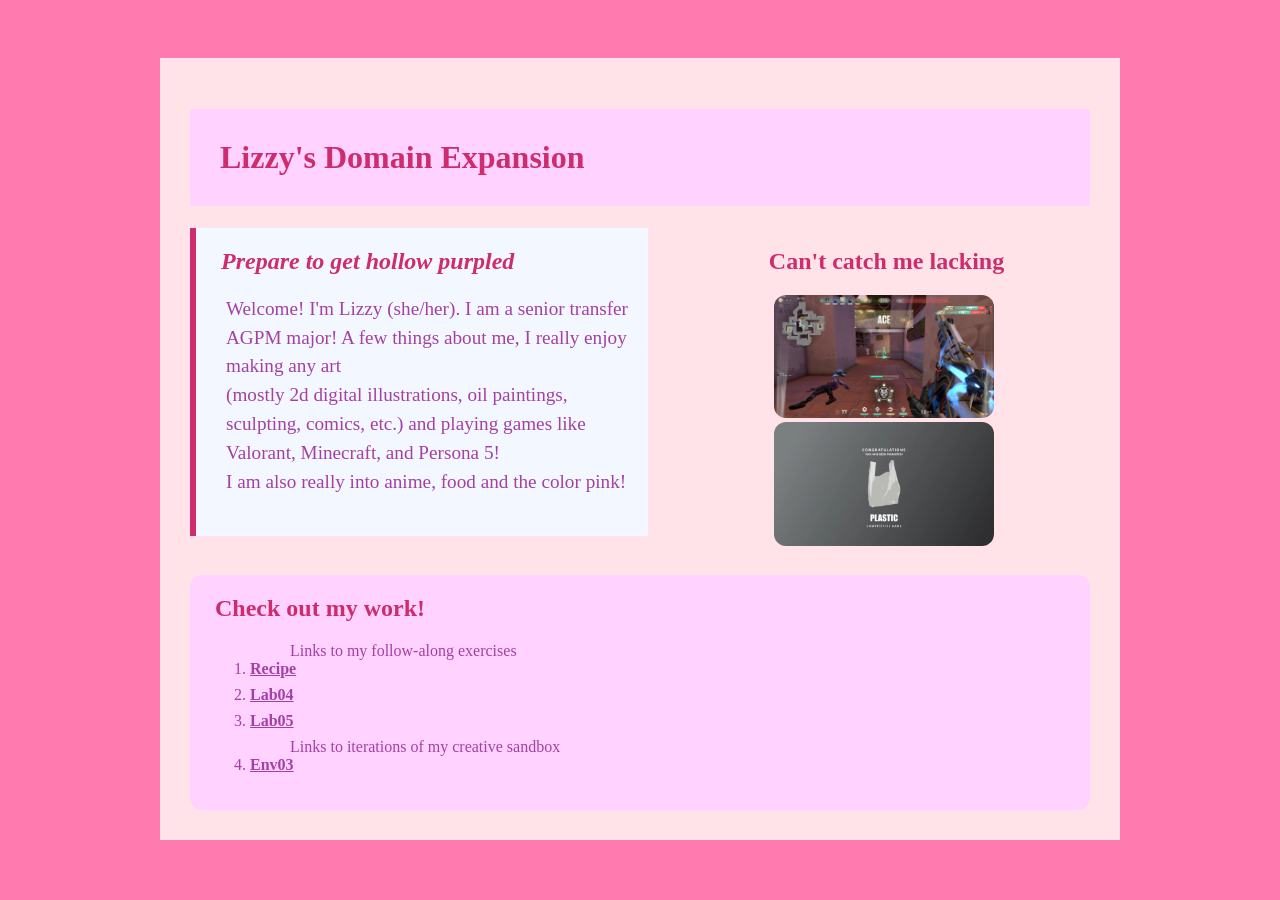
<file: index.html>
<!doctype html>
<html lang="en">

<head>
    <title> Lizzy's Domain Expansion </title>
    <meta charset="utf-8">
    <link href="site.css" rel="stylesheet" type="text/css">

</head>

<body>
    <!-- All visible page content goes between <body> and </body> --->

<div id="page">
<!-- ...all of your current page content goes here... -->
        
    <h1> Lizzy's Domain Expansion </h1>

<div class="top-section">

    <div id="introduction">
        <h2> Prepare to get hollow purpled </h2>

        <p> 
             Welcome! I'm Lizzy (she/her). I am a senior transfer AGPM major! 
             A few things about me, I really enjoy making any art </br> (mostly 2d digital illustrations, 
             oil paintings, sculpting, comics, etc.) and playing games like 
             Valorant, Minecraft, and Persona 5! </br> I am also really into anime, food
             and the color pink! 
         </p> 
    </div>

    <div class="profile">
        <h2> Can't catch me lacking</h2> 
        <img src="LizzyACE.png">
        <img src="plasticrank.jpg">
    </div>
</div>

    <div class="navigation">
         <h2> Check out my work! </h2> 

        <ol>
             <ul> Links to my follow-along exercises </ul>
             <li> <a href="exercises/recipes/pancakes.html"> Recipe </a></li>
             <li><a href="exercises/lab04.html"> Lab04</a> </li>
             <li><a href="exercises/lab05.html"> Lab05 </a> </li>
             <ul>Links to iterations of my creative sandbox</ul>
             <li><a href="environ/env03.html">Env03 </a></li>
         </ol>
    </div>

</div> 

</body>
</html>
</file>
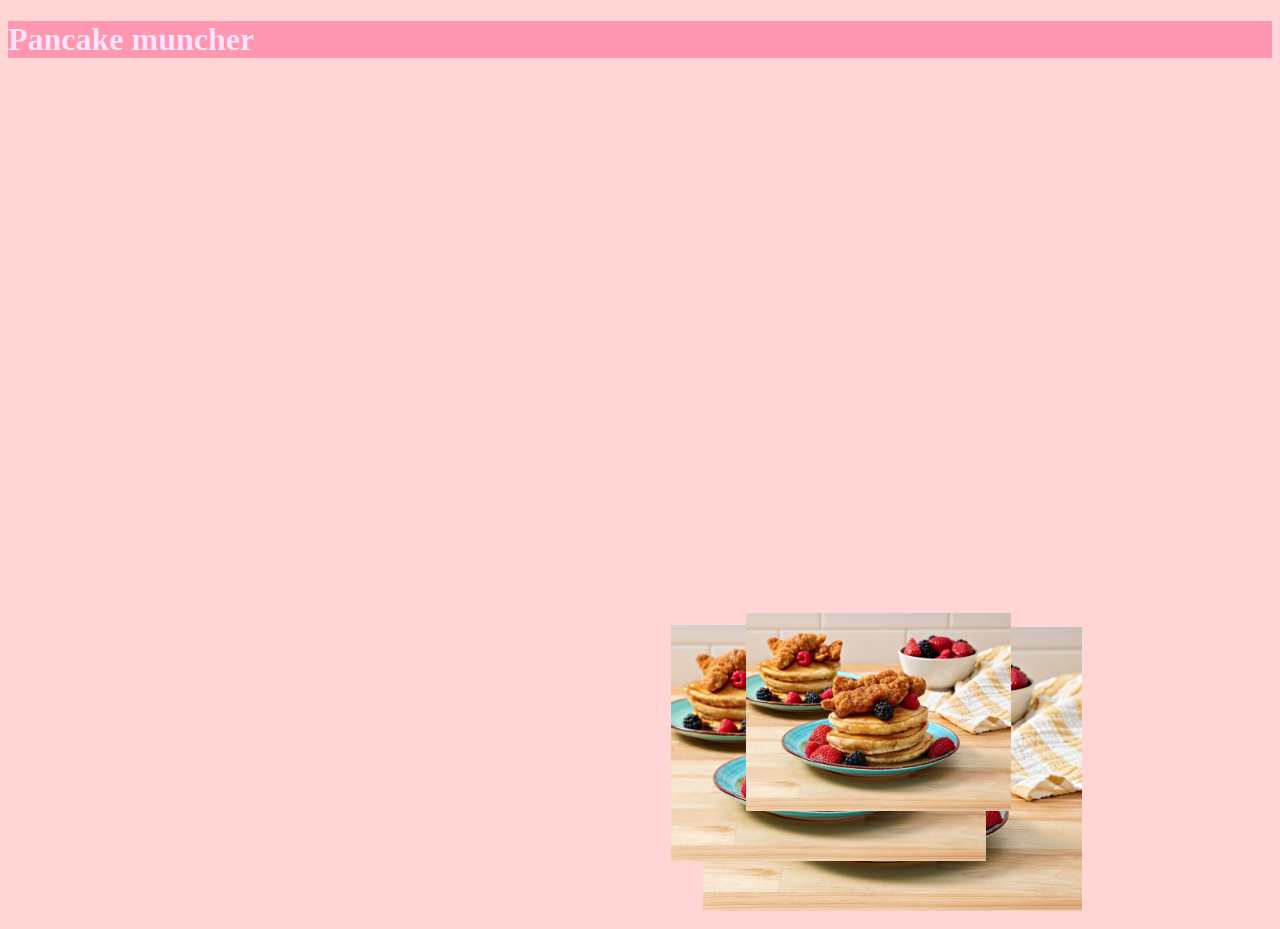
<file: exercises/recipes/index.html>
<!DOCTYPE html>
<html lang="en">
<head>
    <meta charset="UTF-8">
    <meta name="viewport" content="width=device-width, initial-scale=1.0">
    <title>Document</title>

    <link href="recipes.css" rel="stylesheet"/>
<link rel="preconnect" href="https://fonts.googleapis.com">
<link rel="preconnect" href="https://fonts.gstatic.com" crossorigin>
<link href="https://fonts.googleapis.com/css2?family=Pinyon+Script&display=swap" rel="stylesheet">

</head>
<body id="pan-home">
    <h1 class="Pinyon Script ">  Pancake muncher </h1> 

    <div id="chicken"> 
       <a href="pancakes.html">
        <img src="images/chicken-and-pancakes-scaled.jpg" />
       </a>

       <div id="chicken2"> 
       <a href="pancakes.html">
        <img src="images/chicken-and-pancakes-scaled.jpg" />
       </a> 

       <div id="chicken3"> 
       <a href="pancakes.html">
        <img src="images/chicken-and-pancakes-scaled.jpg" />
       </a>
    </div> 
</body>
</html>
</file>
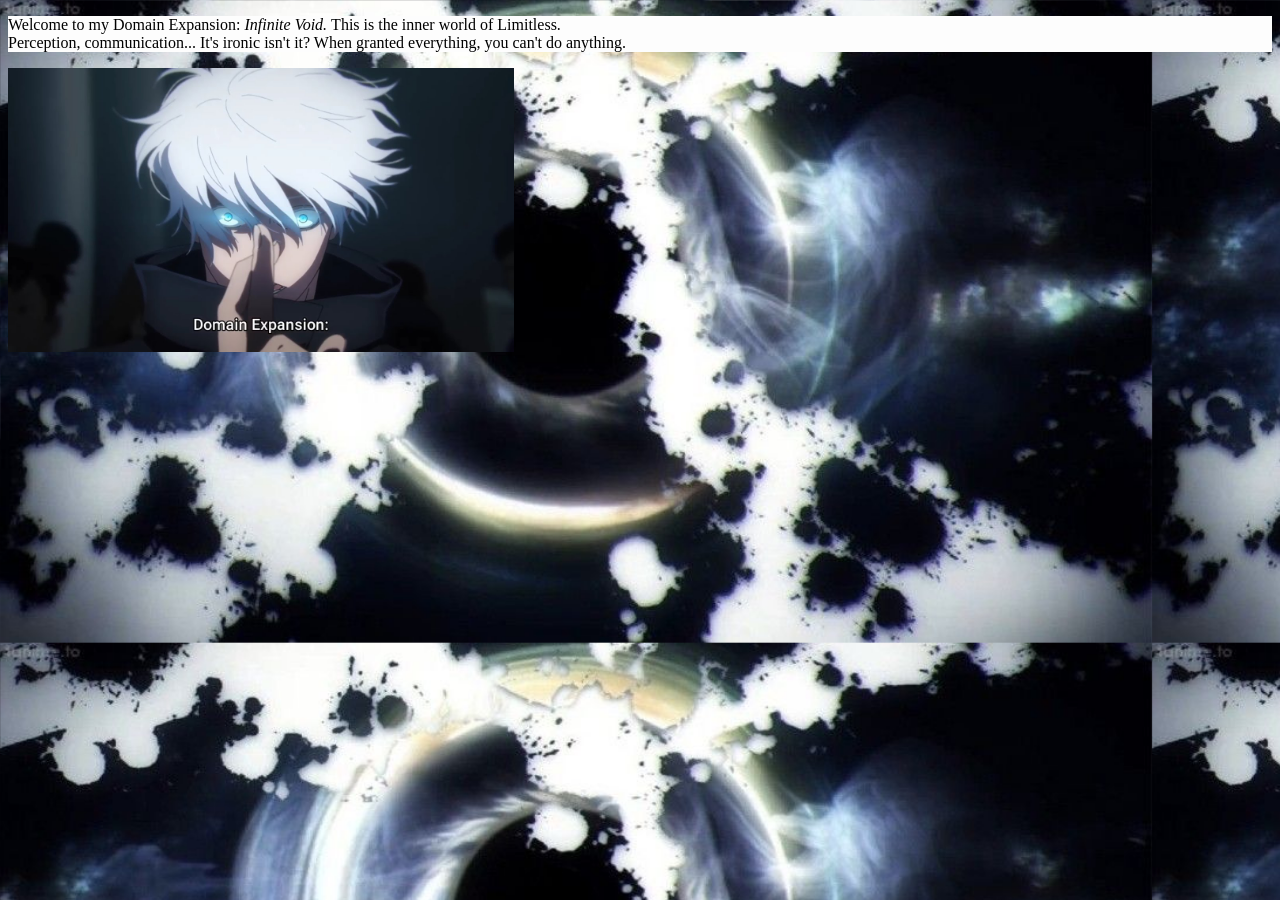
<file: environ/env01.html>
<!doctype html>
<html lang="en">
<head>
    <meta charset="utf-8">
    <title>Environment 01</title>
    <link href="env01.css" rel="stylesheet" type="text/css">

  </head>

<body> 
<p> Welcome to my Domain Expansion: <em> Infinite Void. </em> This is the inner world of Limitless. 
  </br> Perception, communication... It's ironic isn't it? When granted everything, you can't do
  anything. 
</p>

<img id="gojo" src="Gojo.jpg">

</body>
</html>
</file>
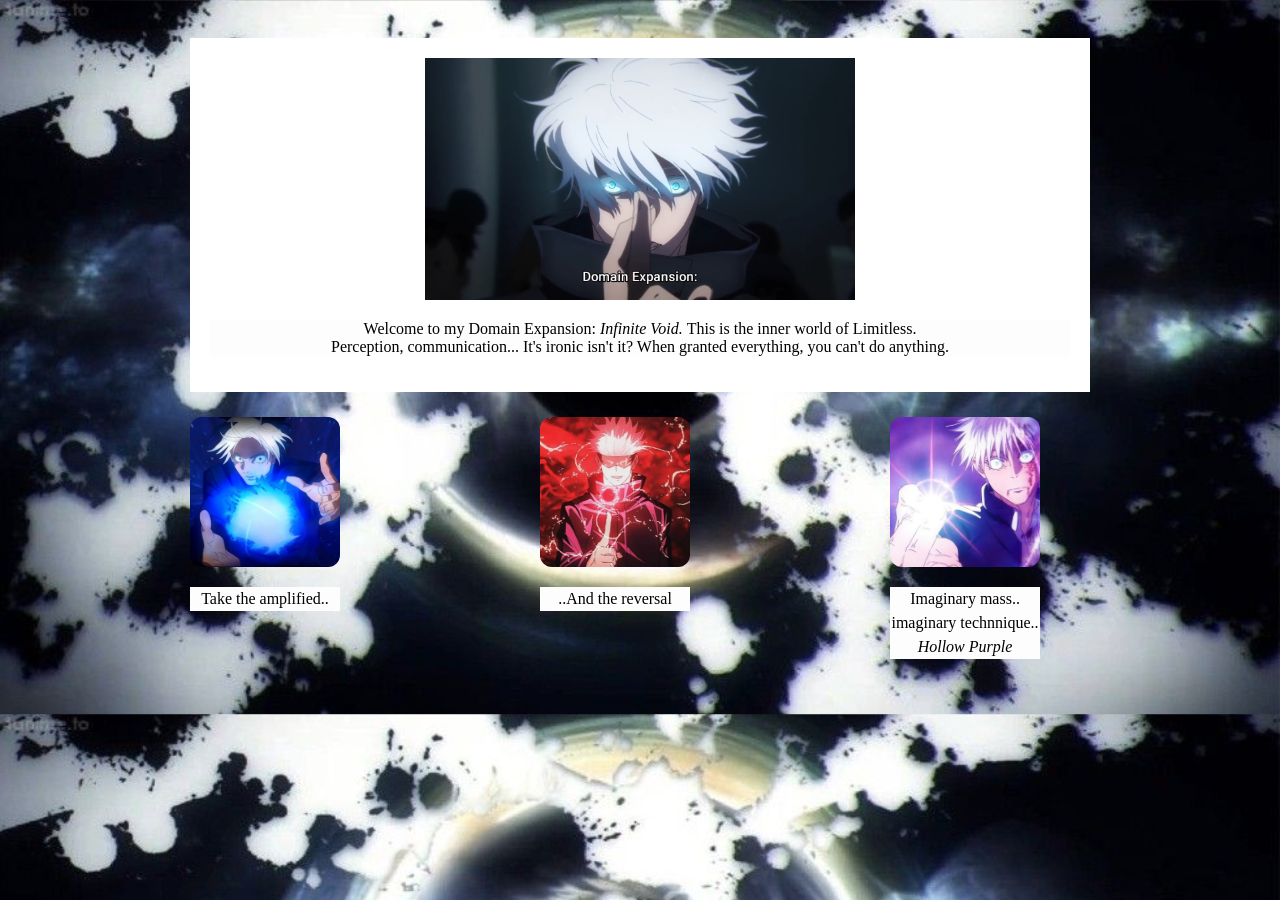
<file: environ/env02.html>
<!doctype html>
<html lang="en">
<head>
    <meta charset="utf-8">
    <title>Environment 01</title>
    <link href="env02.css" rel="stylesheet" type="text/css">
</head>


<body> 

<div id="page">
<div class="top-section">
    <div id="top"> 
        <img id="gojo" src="Gojo.jpg">
        <p> Welcome to my Domain Expansion: <em> Infinite Void. </em> This is the inner world of Limitless. 
        </br> Perception, communication... It's ironic isn't it? When granted everything, you can't do
        anything. 
        </p>
    </div> 
</div>

<div class="main"> 
    <div id="blue"> 
        <img src="blue-orb.jpg"> 
        <p> Take the amplified.. </p> 
    </div>

    <div id="red"> 
        <img src="red-orb.jpg"> 
        <p> ..And the reversal </p> 
    </div>

    <div id="purple"> 
        <img src="hollowpurple.png"> 
        <p> Imaginary mass.. 
        </br> imaginary technnique.. 
        </br> <em> Hollow Purple <em> 
    </div> 

</div> 
</div> 

</body> 

</html>
</file>
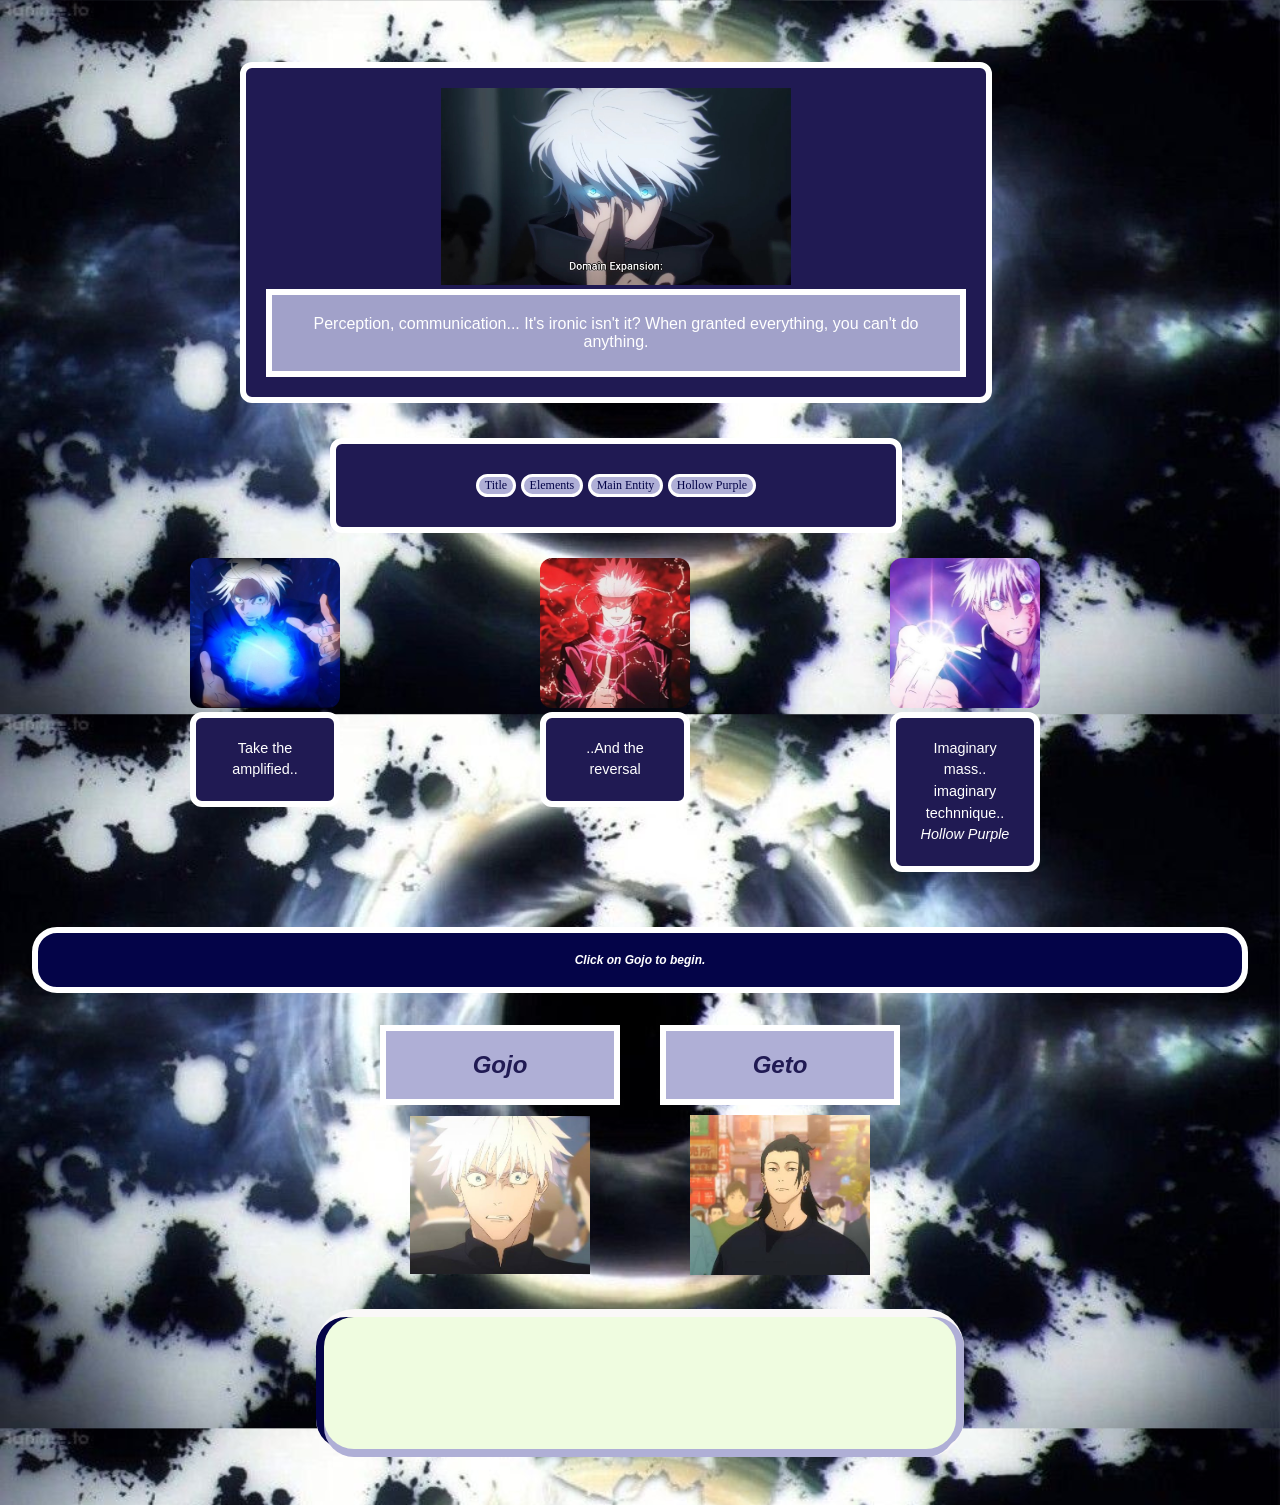
<file: environ/env03.html>
<!doctype html>
<html lang="en">
<head>
    <meta charset="utf-8">
    <title>Environment 01</title>

    <link rel="stylesheet" href="env03.css">
    <script src="https://code.jquery.com/jquery-3.7.1.min.js"></script>
    <script src="env03.js" defer></script>
</head>


<body> 

<div id="page">
<div class="top-section">
    <div id="top"> 
        <img id="gojo" src="Gojo.jpg">
        <p> Perception, communication... It's ironic isn't it? When granted everything, you can't do
        anything.</p>
    </div> 
</div>


<div id="environment-output">
 <button id="title"> Title </button>
 <button id="elements"> Elements </button> 
 <button id="main-entity"> Main Entity </button> 
 <button id="hol-purp"> Hollow Purple </button> 
</div>


 <div id="output"></div>

<div class="main"> 
    <div id="blue"> 
        <img src="blue-orb.jpg"> 
        <p> Take the amplified.. </p> 
    </div>

    <div id="red"> 
        <img src="red-orb.jpg"> 
        <p> ..And the reversal </p> 
    </div>

    <div id="purple"> 
        <img src="hollowpurple.png"> 
        <p> Imaginary mass.. 
        </br> imaginary technnique.. 
        </br> <em> Hollow Purple <em> 
    </div> 
</div> 
</div> 

    <p id="turn-message">Click on Gojo to begin.</p>

    <div id="scene">

        <div class="character" id="panel-a">
            <h2> Gojo </h2>
            <img id="character-a" src="gojojjk.jpeg" alt="Character A">
        </div>

        <div class="character" id="panel-b">
            <h2> Geto </h2>
            <img id="character-b" src="getojjk.jpeg" alt="Character B">
        </div>

    </div>

    <div id="chat"></div>

    <div id="answers">
        <button id="answer-green" type="button">Satoru Gojo bc strongest</button>
        <button id="answer-pink" type="button">Strongest bc Satoru Gojo </button>
    </div>

</body> 

</html>
</file>
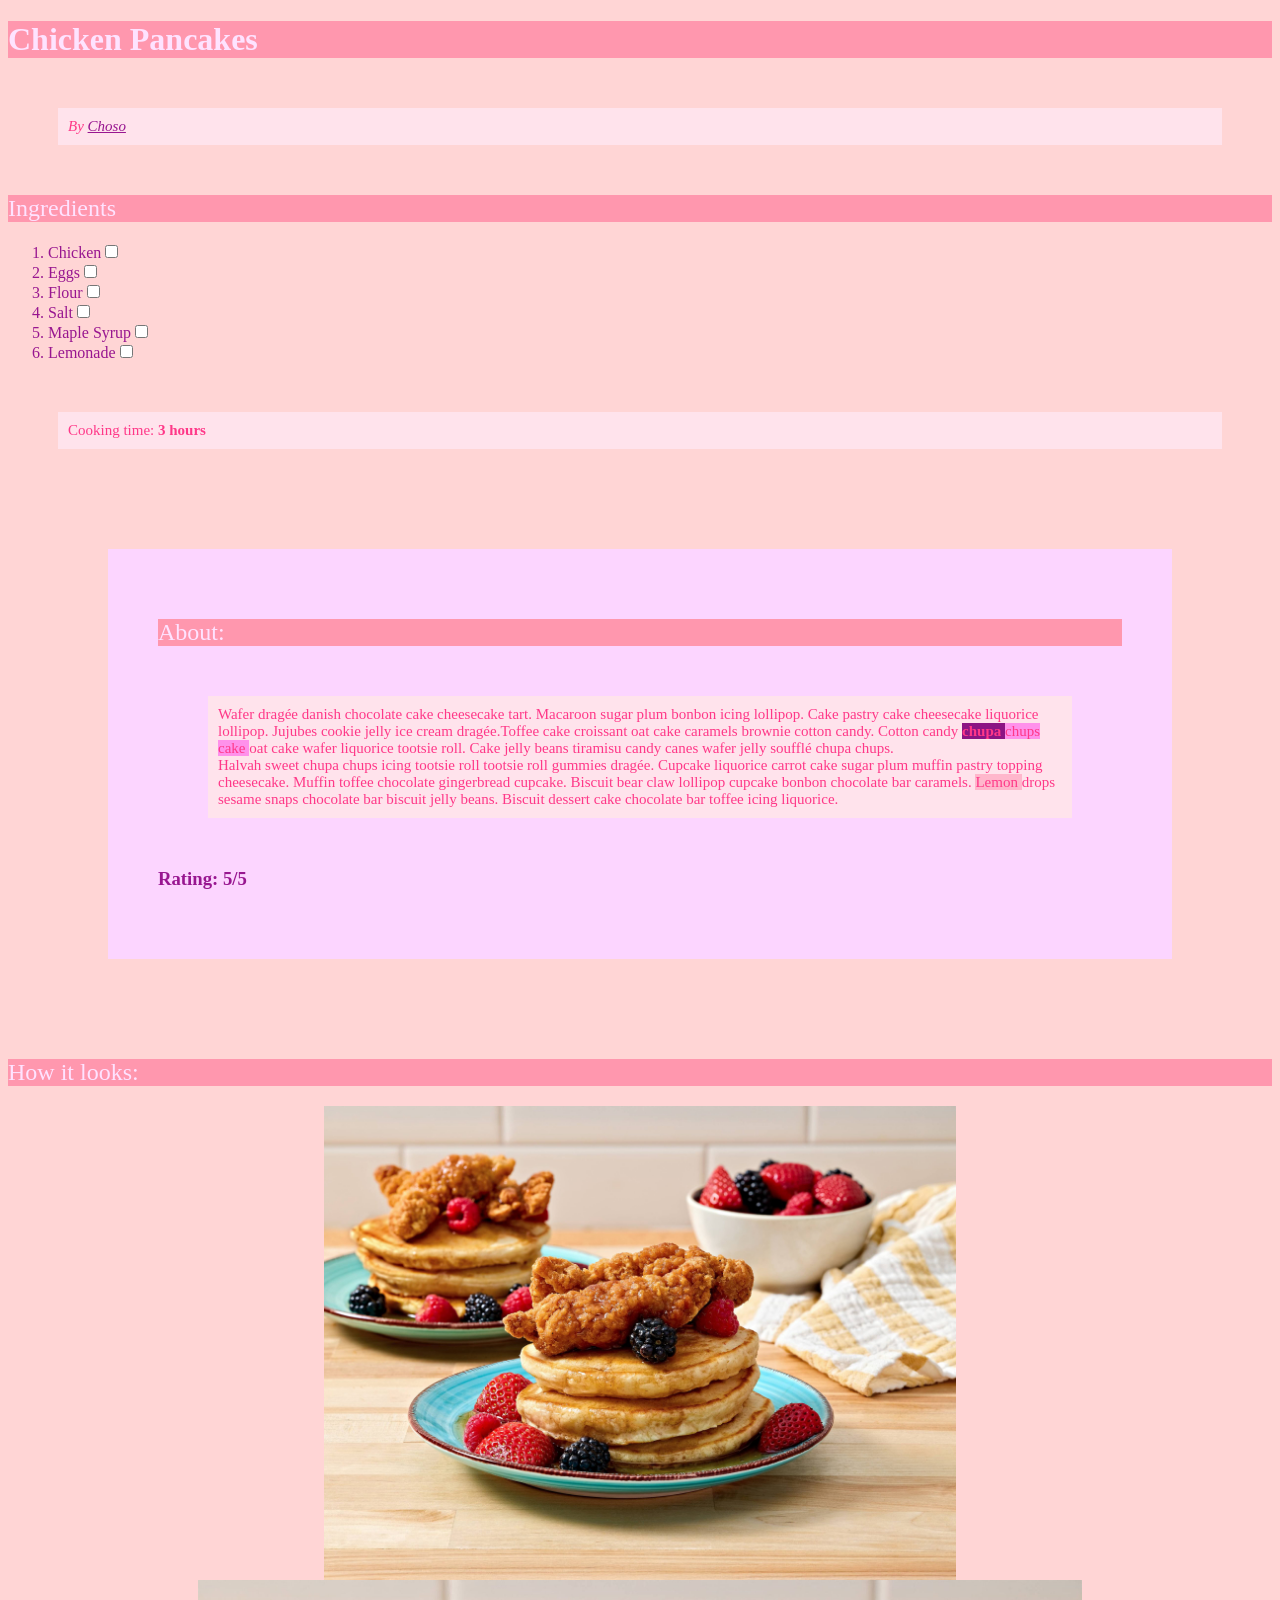
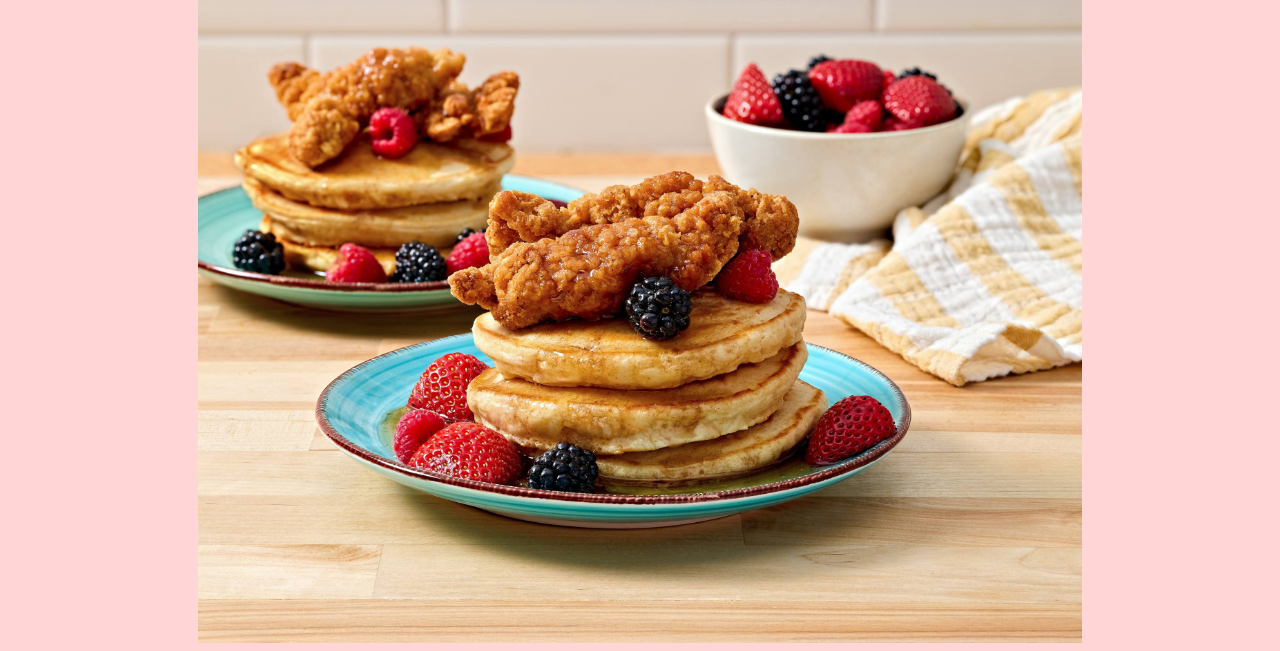
<file: exercises/ex01.html>
<!DOCTYPE html>

<html>
<!-- head is for meta info --->
    <head> 
        <title> Pancake Recipe </title> 
        <link href="ex01.css" rel="stylesheet" type="text/css"/>
    </head> 

<!-- head is for real content --->
    <body> 
        <h1>Chicken Pancakes</h1>

        <p><em>By <a href="https://jujutsu-kaisen.fandom.com/wiki/Choso"> Choso <a/a></em></p>

        <h2>Ingredients</h2>
        <ol>
        <li>Chicken<input type="checkbox"></li>
        <li>Eggs<input type="checkbox"></li>
        <li>Flour<input type="checkbox"></li>
        <li>Salt<input type="checkbox"></li>
        <li>Maple Syrup<input type="checkbox"></li>
        <li>Lemonade<input type="checkbox"></li>
        </ol>

        <p>Cooking time: <strong> 3 hours </strong> </p>

    <div id="main">    
        <h2>About:</h2>
        <p> Wafer dragée danish chocolate cake cheesecake tart. Macaroon sugar plum bonbon icing lollipop.
            Cake pastry cake cheesecake liquorice lollipop. Jujubes cookie jelly ice cream dragée.Toffee 
            cake croissant oat cake caramels brownie cotton candy. Cotton candy <span class="highlight_01"> 
           <strong> chupa </strong> chups cake </span> oat cake wafer liquorice tootsie roll. Cake jelly beans tiramisu candy 
            canes wafer jelly soufflé chupa chups. <br/> Halvah sweet chupa chups icing tootsie roll tootsie roll
            gummies dragée. Cupcake liquorice carrot cake sugar plum muffin pastry topping cheesecake. Muffin toffee 
            chocolate gingerbread cupcake. Biscuit bear claw lollipop cupcake bonbon chocolate bar caramels. <span class="highlight_02"> 
            Lemon </span> drops sesame snaps chocolate bar biscuit jelly beans. Biscuit dessert cake chocolate bar toffee icing liquorice.</p>

        <h3> Rating: 5/5 </h3>
     </div>

        <h2>How it looks:</h2>

        <img src="chicken-and-pancakes-scaled.jpg" width="300">

        <img id="choso" src="chicken-and-pancakes-scaled.jpg">

     </body> 





<html>
</file>
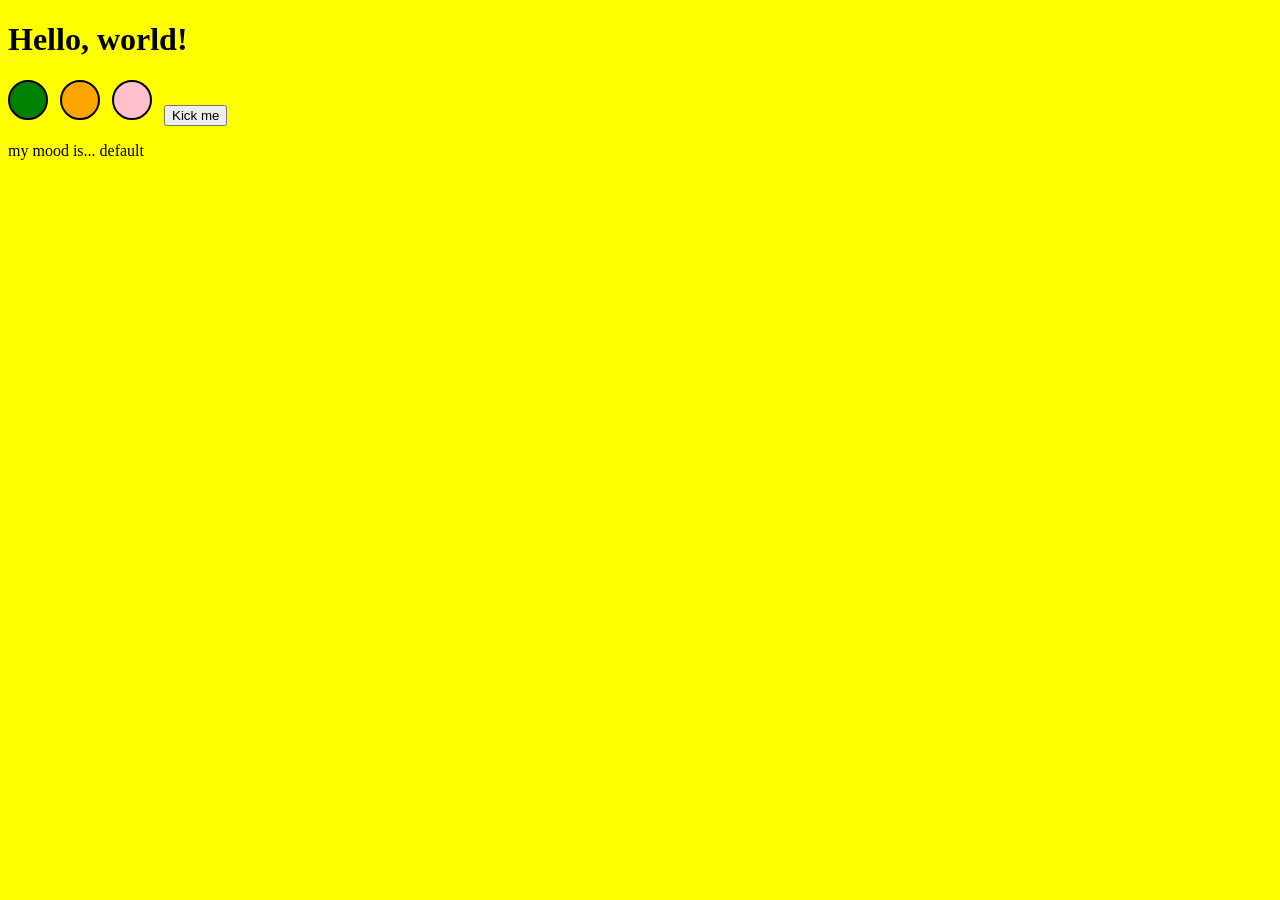
<file: exercises/ex05.html>
<!DOCTYPE html>
<html lang="en">

<head>
   <!-- All techy stuff goes here, inside HEAD -->
   <meta charset="UTF-8">
   <meta name="viewport" content="width=device-width, initial-scale=1.0">
   <!-- Overall title of your page -->
   <title>Empty Template</title>
   <!-- Link to external CSS file -->
   <!-- <link rel="stylesheet" href="ex04.css"> -->
   <!-- jQuery library -->
   <script src="https://code.jquery.com/jquery-3.7.1.min.js"></script>
   <!-- Link to external JavaScript file -->
   <script src="ex05.js" DEFER></script>
<link href="ex05.css" rel="stylesheet" type="text/css" />
</head>

<body>

   <!-- Main content goes here, inside BODY -->
   <h1>Hello, world!</h1>

<div class="color-circle" id="green"></div>
<div class="color-circle" id="orange"></div>
<div class="color-circle" id="pink"></div>


   <button id="needy-button">Kick me</button>
<p>my mood is... default</p>



</body>

</html>
</file>
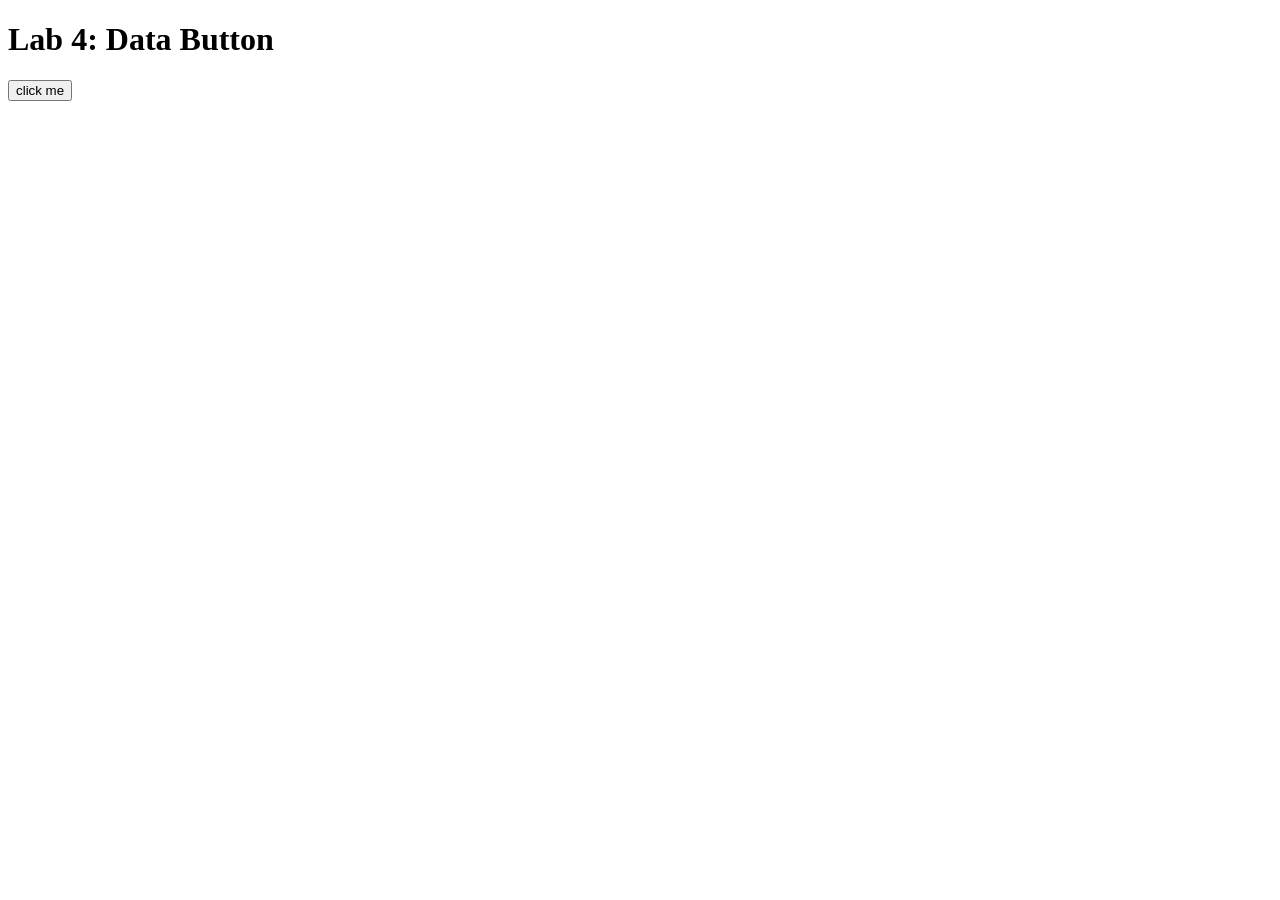
<file: exercises/lab04.html>
<!DOCTYPE html>
<html lang="en">

<head>
    <!-- All techy stuff goes here, inside HEAD -->
    <meta charset="UTF-8">
    <meta name="viewport" content="width=device-width, initial-scale=1.0">

    <!-- Overall title of your page -->
    <title>Lab 4</title>

    <!-- jQuery library -->
    <script src="https://code.jquery.com/jquery-3.7.1.min.js"></script>

    <!-- Link to external JavaScript file -->
    <script src="lab04.js" defer></script>
</head>

<body>
    <!-- Main content goes here, inside BODY -->
    <h1>Lab 4: Data Button</h1>

    <button id="needy-button">click me</button>

    <div id="output"></div>
</body>

</html>
</file>
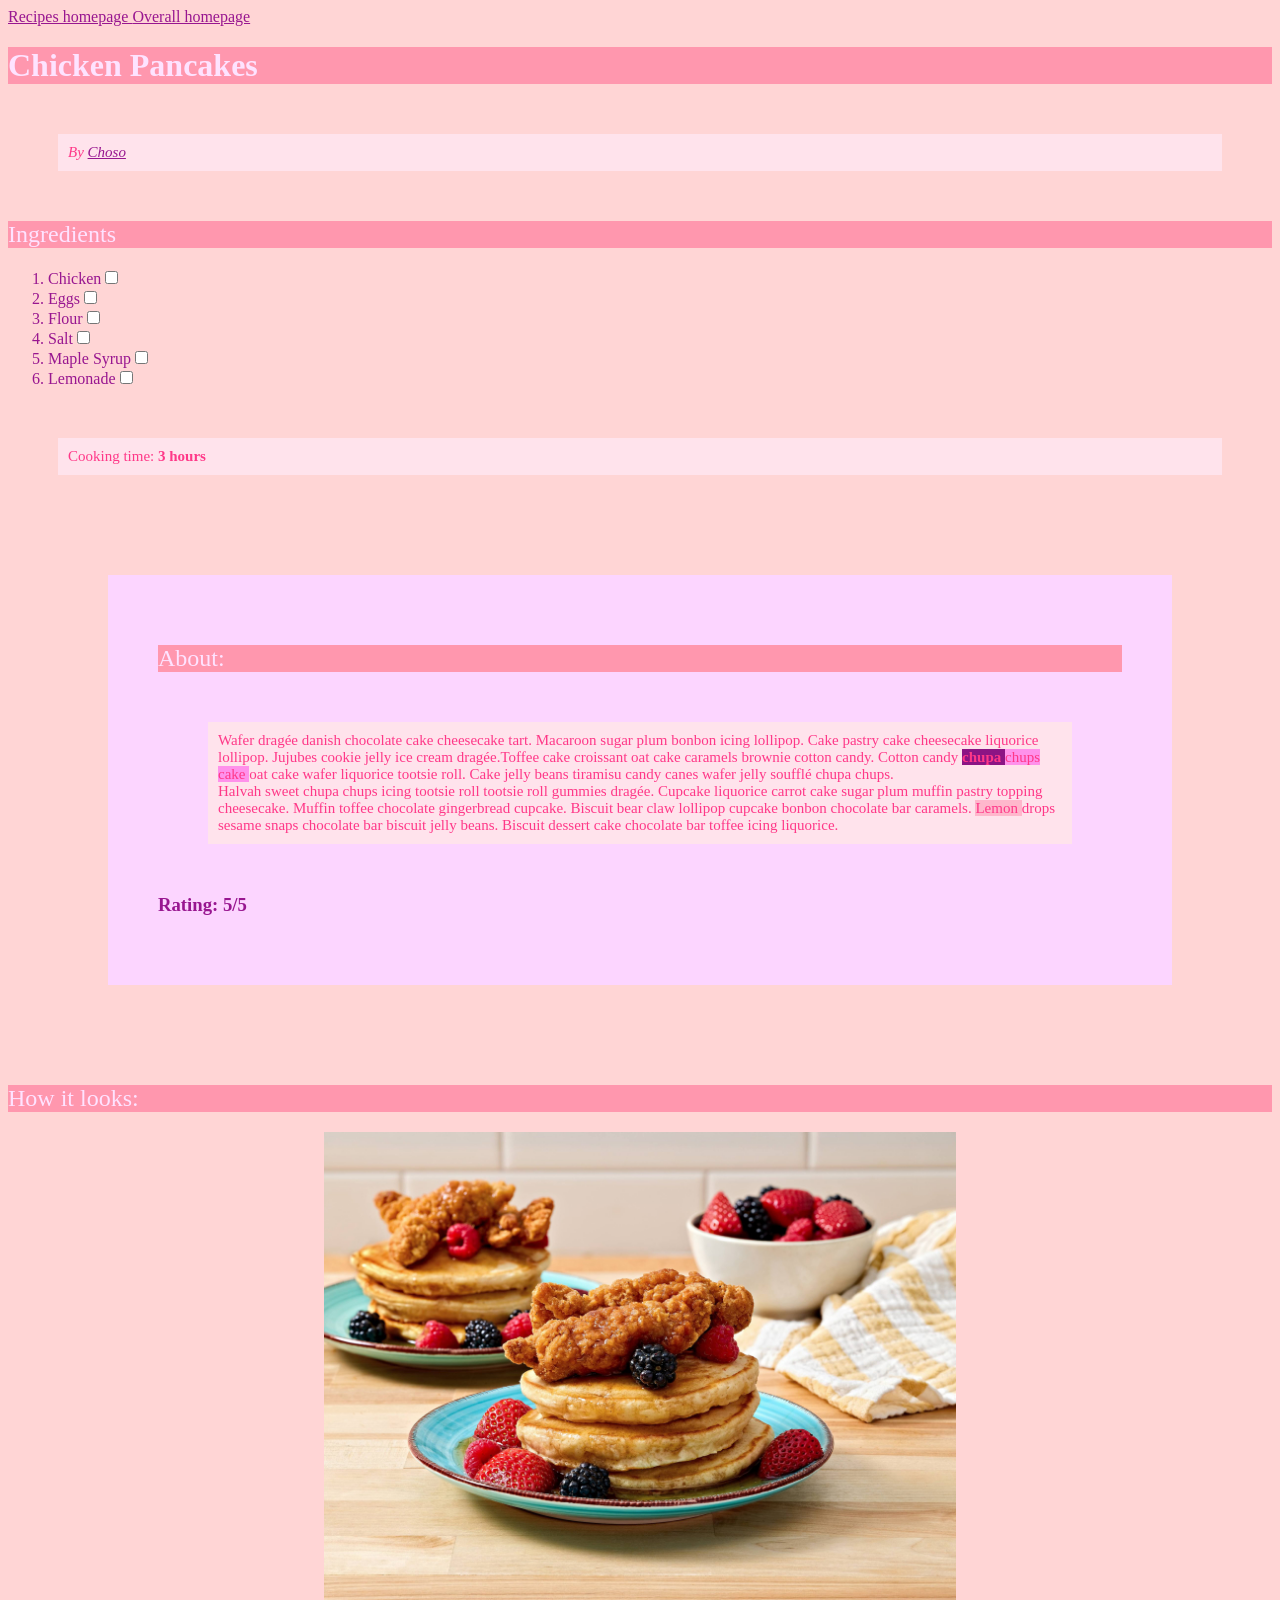
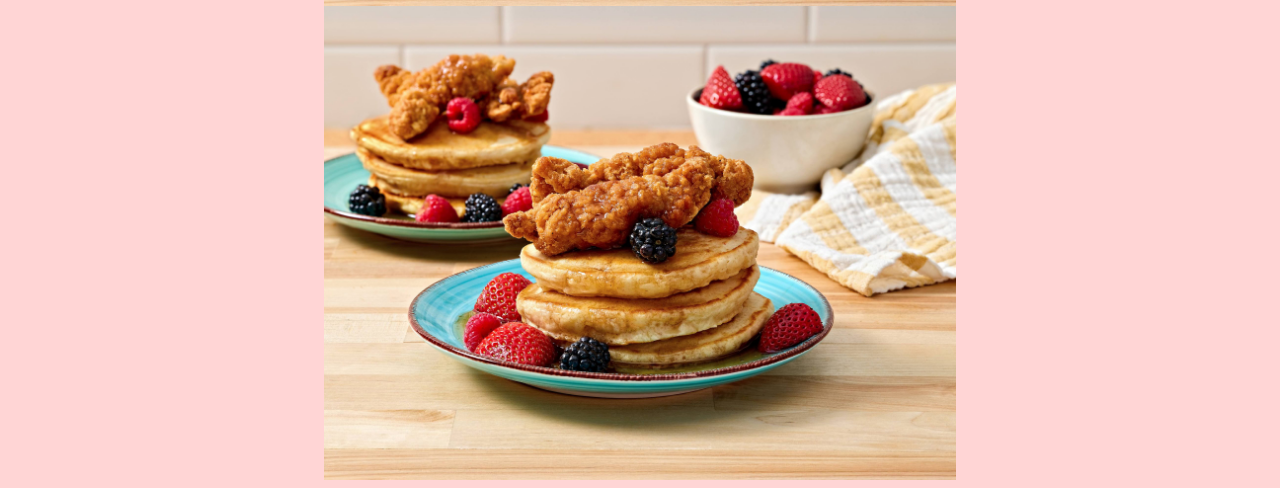
<file: exercises/recipes/pancakes.html>
<!DOCTYPE html>

<html>
<!-- head is for meta info --->
    <head> 
        <title> Pancake Recipe </title> 
        <link href="recipes.css" rel="stylesheet" type="text/css"/>
    </head> 

<!-- head is for real content --->
    <body> 

<a href="index.html"> Recipes homepage </a> 
<a href="../../index.html"> Overall homepage </a> 

        <h1>Chicken Pancakes</h1>

        <p><em>By <a href="https://jujutsu-kaisen.fandom.com/wiki/Choso"> Choso <a/a></em></p>

        <h2>Ingredients</h2>
        <ol>
        <li>Chicken<input type="checkbox"></li>
        <li>Eggs<input type="checkbox"></li>
        <li>Flour<input type="checkbox"></li>
        <li>Salt<input type="checkbox"></li>
        <li>Maple Syrup<input type="checkbox"></li>
        <li>Lemonade<input type="checkbox"></li>
        </ol>

        <p>Cooking time: <strong> 3 hours </strong> </p>

    <div id="main">    
        <h2>About:</h2>
        <p> Wafer dragée danish chocolate cake cheesecake tart. Macaroon sugar plum bonbon icing lollipop.
            Cake pastry cake cheesecake liquorice lollipop. Jujubes cookie jelly ice cream dragée.Toffee 
            cake croissant oat cake caramels brownie cotton candy. Cotton candy <span class="highlight_01"> 
           <strong> chupa </strong> chups cake </span> oat cake wafer liquorice tootsie roll. Cake jelly beans tiramisu candy 
            canes wafer jelly soufflé chupa chups. <br/> Halvah sweet chupa chups icing tootsie roll tootsie roll
            gummies dragée. Cupcake liquorice carrot cake sugar plum muffin pastry topping cheesecake. Muffin toffee 
            chocolate gingerbread cupcake. Biscuit bear claw lollipop cupcake bonbon chocolate bar caramels. <span class="highlight_02"> 
            Lemon </span> drops sesame snaps chocolate bar biscuit jelly beans. Biscuit dessert cake chocolate bar toffee icing liquorice.</p>

        <h3> Rating: 5/5 </h3>
     </div>

        <h2>How it looks:</h2>

        <img src="images/chicken-and-pancakes-scaled.jpg" width="300">
        <img src="images/chicken-and-pancakes-scaled.jpg" 
        
     </body> 





<html>
</file>
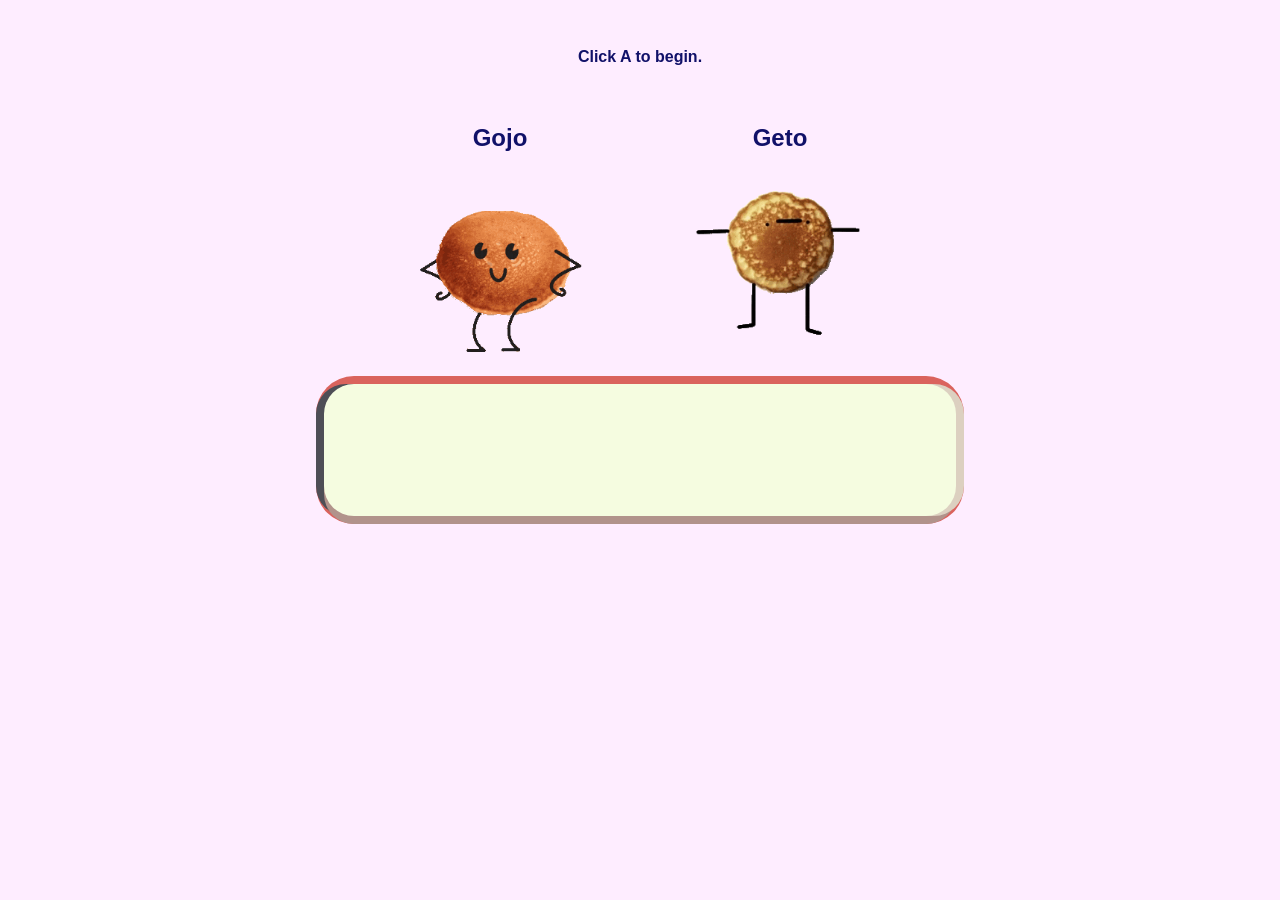
<file: exercises/talking/talking.html>
<!DOCTYPE html>
<html lang="en">
<head>
    <meta charset="UTF-8">
    <meta name="viewport" content="width=device-width, initial-scale=1.0">

    <title>A and B</title>

    <link rel="stylesheet" href="talking.css">

    <script src="https://code.jquery.com/jquery-3.7.1.min.js"></script>
    <script src="talking.js" defer></script>
</head>

<body>

    <p id="turn-message">Click A to begin.</p>

    <div id="scene">

        <div class="character" id="panel-a">
            <h2> Gojo </h2>
            <img id="character-a" src="charactera.gif" alt="Character A">
        </div>

        <div class="character" id="panel-b">
            <h2> Geto </h2>
            <img id="character-b" src="characterb.gif" alt="Character B">
        </div>

    </div>

    <div id="chat"></div>

    <div id="answers">
        <button id="answer-green" type="button">Satoru Gojo bc strongest</button>
        <button id="answer-pink" type="button">Strongest bc Satoru Gojo </button>
    </div>
</body>
</html>
</file>
<file: site.css>
body {
    background: #ff7aaf;
    padding: 50px;
    }

h1, 
h2,
h3 {
    color: #ce2c6d;
    font-family:'Times New Roman';
    }

h1 {
    background-color: #ffd2ff;
    padding: 30px
    }

h2,
h3 {margin-left: 5px;  
    }

p {color: #a440a4 ; margin-left: 10px;
    }

A, li, ul {color: #a440a4}


img {
    width: 400px;
    }
    
#page {
    max-width: 900px;
    margin: 0 auto 0 auto;
    background: #ffe3e8;
    padding: 30px;
}

.top-section {
    display: flex;
    gap: 30px;
    align-items: flex-start;
    margin: 0 0 25px 0;
}

#introduction {
    background: #f3f7ff;
    padding: 20px;
    border-left: 6px solid#ce2c6d;
    flex: 1;
}

#introduction h2 {
    font-style: italic;
    margin-top: 0;
}

#introduction p {
    font-size: 120%;
    line-height: 1.5;
}

.profile {
    text-align: center;
    flex: 1;
}

.profile img {
    width: 220px;
    border-radius: 12px;
}

.profile p {
    font-size: 90%;
}

.navigation {
    position:relative;
    background: #ffd2ff;
    padding: 20px;
    border-radius: 12px; 
}

.navigation h2 {
    margin-top: 0;
}

.navigation li {
    margin-bottom: 8px;
}

.navigation a {
    color: #a440a4;
    font-weight: bold;
}
</file>
<file: exercises/recipes/recipes.css>
HTML {
    background-color: rgb(255, 213, 213)

}

A{color: rgb(152, 22, 144)}
A:hover {color: pink; background: purple}


Ol{color: rgb(152, 22, 144)}

H1 {
background-color: rgb(255, 151, 174);
color: rgb(254, 227, 255);
font-weight: bold;
} 

h2 {
background-color: rgb(255, 151, 174); 
color: rgb(254, 227, 255);
font-weight: normal;
}

p{
    background-color: rgb(255, 227, 236);
    color:  rgb(255, 56, 136);
    padding: 10px; 
    margin: 50px; 
    font-size: 15px;
}


IMG {
    display: block;
    margin-left: auto;
    margin-right: auto;
    width: 50%;
}

#choso {width: 70%; }

.highlight_01 {background-color:rgb(255, 145, 235);}
.highlight_02 {background-color: rgb(255, 183, 204)}
.highlight_01 strong {background-color:rgb(140, 20, 132)}

#main {background-color: rgb(252, 213, 255); padding: 50px; margin: 100px}

/* home page styles */

#pan-home {position: relative; height: 100vh;background: url (images) repeat-x bottom;}

#chicken {position: absolute; bottom: 10px; left:40%}
#chicken2 {position: absolute; bottom: 50px; right:10vw}
#chicken3 {position: absolute; bottom: 50px; left:100px}

#homelink {position: absolut; top: 50px; right: 50px;}
#homelink IMG {width: 40px;}

.pinyon-script-regular {
  font-family: "Pinyon Script", cursive;
  font-weight: 400;
  font-style: normal;
}
</file>
<file: environ/env01.css>
body {
  background-image: url("Domain Infinity.jpg"); 
  background-size: 90%; 
}

p {background-color: rgb(253, 253, 253)}

#gojo {width: 40% }
</file>
<file: environ/env02.css>
body {
  background-image: url("Domain Infinity.jpg"); 
  background-size: 100%; 
}

p {background-color: rgb(253, 253, 253) ; }

#gojo {width: 50% }

#page {
    max-width: 900px;
    margin: 0 auto 0 auto;
    padding: 30px;
} 

.top-section {
    display: flex;
    gap: 30px;
    align-items: flex-start;
    margin: 0 0 25px 0;
    text-align: center;
    flex: 2;
}

#top{
    background: white;
    padding: 20px ;
    flex: 1;
}

.main { 
    display: flex;
    gap: 200px;
    align-items: flex-start;
    margin: 0 0 25px 0;
    text-align: center;
    flex: 2;
}

.main img {
    width: 220px;
    border-radius: 12px;
 }

 #blue img {
    width: 150px;
    border-radius: 12px;
 } 

 #blue p { 
    font-size: 100%;
    line-height: 1.5;
 }

  #red img {
    width: 150px;
    border-radius: 12px;
 } 

 #red p { 
    font-size: 100%;
    line-height: 1.5;
 }

  #purple img {
    width: 150px;
    border-radius: 12px;
 } 

 #purple p { 
    font-size: 100%;
    line-height: 1.5;
 }
</file>
<file: environ/env03.css>
body {
  background-image: url("Domain Infinity.jpg") , url(getodeath.jpg) , url(getoandgojohappy.jpg); 
  background-size: 100%; 
  margin: 0;
  padding: 32px;
  font-family: Arial, sans-serif;
  color: #111169;
  text-align: center;
}

p {
   color: #ffffff; 
   background: #a1a1c9; 
   border: 6px solid white; 
   padding: 20px ;
   margin: 0 0 0 0;
}

h2 {
   color: rgb(32, 26, 83); 
   background: #afafd6;  
   border: 6px solid white; 
   padding: 20px ;
   margin: 0 0 0 0;
}

#gojo {width: 50% }

#page {
    max-width: 900px;
    margin: 0 auto 0 auto;
    padding: 30px;
} 

.top-section {
    display: flex;
    gap: 25px;
    align-items: flex-start;
    margin: 0 0 25px 0;
    text-align: center;
    flex: 2;
    p {color: #ffffff ; }
}

#top{
    background: rgb(32, 26, 83); 
    border: 6px solid white; 
    padding: 20px ;
    flex: 1;
    border-radius: 12px;
    max-width: 700px ; 
    margin: 0 0 10px 50px;
    text-align: center; 
}

.main { 
    display: flex;
    gap: 200px;
    align-items: flex-start;
    margin: 25px 0 25px 0;
    text-align: center;
    flex: 2;
}

.main img {
    width: 150px;
    border-radius: 12px;
 }

 .main p {
   font-size: 90%;
   line-height: 1.5;
   color: rgb(255, 255, 255);
   background: rgb(32, 26, 83);
   border-radius: 12px;
 } 

 #environment-output { 
   max-width: 500px;
   margin: 0 0 10px 140px;
   padding: 30px;
   background: rgb(32, 26, 83); 
   border: 6px solid white; 
   border-radius: 12px;
   text-align: center; 
   gap: 200px;
 }

 #title { 
color: #040448;
border-radius: 25px; 
border: solid white ; 
background: #afafd6; 
font-family: 'Times New Roman', Times, serif;
font-size: 12px;
 }

#elements { 
color: #040448;
border-radius: 25px; 
border: solid white ; 
background: #afafd6; 
font-family: 'Times New Roman', Times, serif;
font-size: 12px;
 }
 
#main-entity { 
color: #040448;
border-radius: 25px; 
border: solid white ; 
background: #afafd6; 
font-family: 'Times New Roman', Times, serif;
font-size: 12px;
 }

#hol-purp { 
color: #040448;
border-radius: 25px; 
border: solid white ; 
background: #afafd6; 
font-family: 'Times New Roman', Times, serif;
font-size: 12px;
 }

#turn-message {
    font-size: 12px;
    font-weight: bold;
    background: #040448; 
    border-radius: 25px; 
  
}

#scene {
    display: flex;
    flex-wrap: wrap;
    justify-content: center;
    gap: 40px;
    margin: 32px auto;
}

.character {
    width: 240px;
}

.character img {
    display: block;
    width: 180px;
    height: 180px;
    margin: 0 auto;
    object-fit: contain;
    cursor: pointer;
}

#chat {
    max-width: 600px;
    min-height: 100px;
    margin: 24px auto;
    padding: 16px;
   
    border-radius: 30px;
    background-color: rgb(239, 252, 224);
    text-align: left;
    box-shadow: 8px 0px 0px 0px #afafd6, 0px 8px 0px 0px #afafd6, -8px 0px 0px 0px #040448, 0px 0px 0px 8px #faf8f8, 5px 5px 15px 5px rgba(0,0,0,0);
}

#chat p {
    margin: 8px 0;
    padding: 10px 14px;
    border-radius: 12px;
}

#chat .message-A {
    margin-right: 40px;
    background-color: #eeeeee;
}

#chat .message-B {
    margin-left: 40px;
    background-color: #dceedd;
}

#answers {
    display: none;
    justify-content: center;
    gap: 12px;
    margin-top: 24px;
}

#answers button {
    padding: 12px 24px;
    font-size: 18px;
    cursor: pointer;
}
</file>
<file: exercises/ex01.css>
HTML {background-color: rgb(255, 213, 213)}

A{color: rgb(152, 22, 144)}
A:hover {color: pink; background: purple}


Ol{color: rgb(152, 22, 144)}

H1 {
background-color: rgb(255, 151, 174);
color: rgb(254, 227, 255);
font-weight: bold;
} 

h2 {
background-color: rgb(255, 151, 174); 
color: rgb(254, 227, 255);
font-weight: normal;
}

p{
    background-color: rgb(255, 227, 236);
    color:  rgb(255, 56, 136);
    padding: 10px; 
    margin: 50px; 
    font-size: 15px;
}


IMG {
    display: block;
    margin-left: auto;
    margin-right: auto;
    width: 50%;
}

#choso {width: 70%; }

.highlight_01 {background-color:rgb(255, 145, 235);}
.highlight_02 {background-color: rgb(255, 183, 204)}
.highlight_01 strong {background-color:rgb(140, 20, 132)}

#main {background-color: rgb(252, 213, 255); padding: 50px; margin: 100px}
</file>
<file: exercises/ex05.css>
.color-circle {
   display: inline-block;
   width: 36px;
   height: 36px;
   margin-right: 8px;
   border: 2px solid black;
   border-radius: 50%;
   cursor: pointer;
}

#green  { background-color: green; }
#orange { background-color: orange; }
#pink   { background-color: pink; }
</file>
<file: exercises/talking/talking.css>
body {
    margin: 0;
    padding: 32px;
    font-family: Arial, sans-serif;
    color: #111169;
    background-color: #feedff;
    text-align: center;
}

#turn-message {
    min-height: 24px;
    font-weight: bold;
}

#scene {
    display: flex;
    flex-wrap: wrap;
    justify-content: center;
    gap: 40px;
    margin: 32px auto;
}

.character {
    width: 240px;
}

.character img {
    display: block;
    width: 180px;
    height: 180px;
    margin: 0 auto;
    object-fit: contain;
    cursor: pointer;
}

#chat {
    max-width: 600px;
    min-height: 100px;
    margin: 24px auto;
    padding: 16px;
   
    border-radius: 30px;
    background-color: rgb(245, 252, 224);
    text-align: left;
    box-shadow: 8px 0px 0px 0px #DCD0C0, 0px 8px 0px 0px #B1938B, -8px 0px 0px 0px #4E4E56, 0px 0px 0px 8px #DA635D, 5px 5px 15px 5px rgba(0,0,0,0);
}

#chat p {
    margin: 8px 0;
    padding: 10px 14px;
    border-radius: 12px;
}

#chat .message-A {
    margin-right: 40px;
    background-color: #eeeeee;
}

#chat .message-B {
    margin-left: 40px;
    background-color: #dceedd;
}

#answers {
    display: none;
    justify-content: center;
    gap: 12px;
    margin-top: 24px;
}

#answers button {
    padding: 12px 24px;
    font-size: 18px;
    cursor: pointer;
}
</file>
